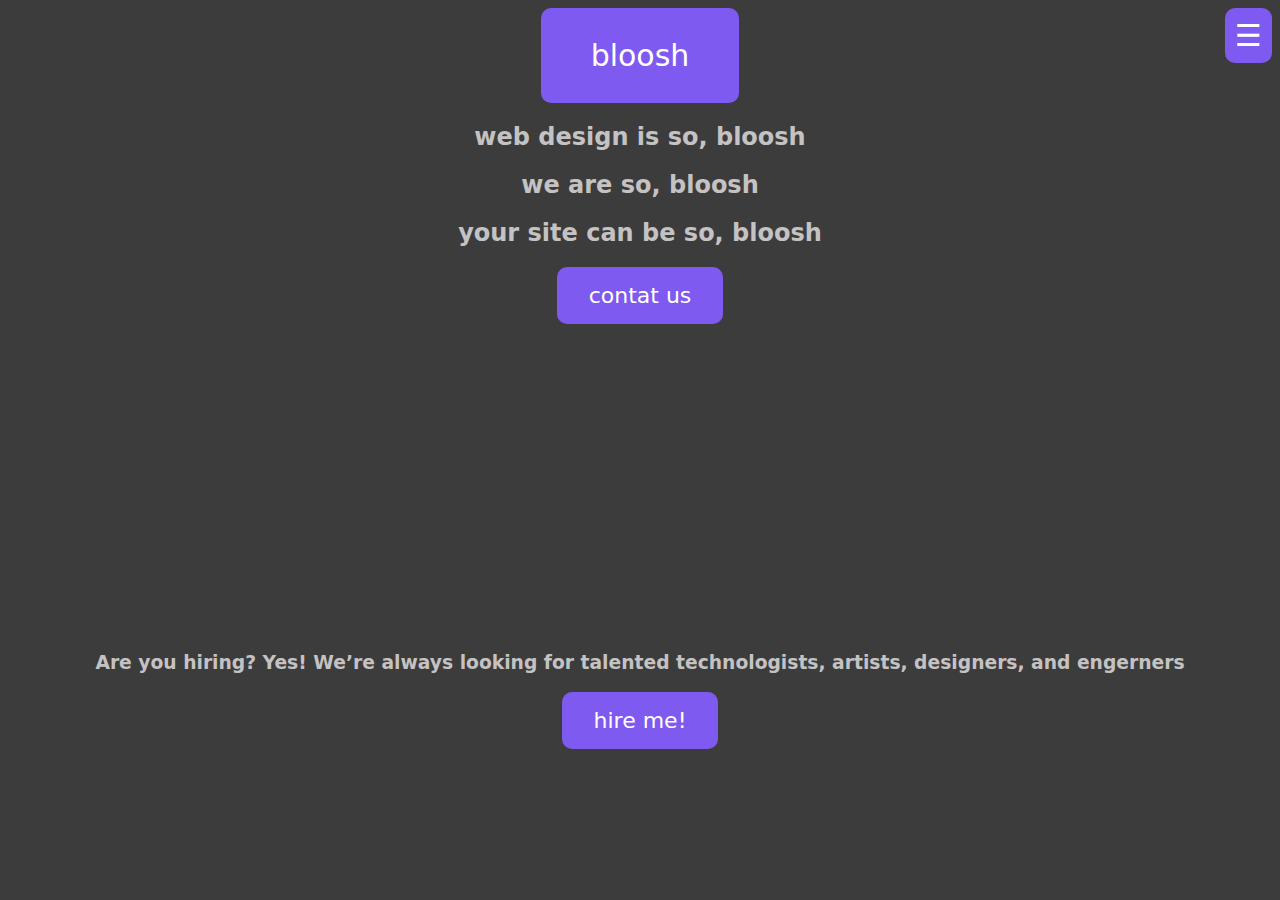
<file: index.html>
<!DOCTYPE html>
<html>
    <head>
      
 
<link rel="stylesheet" href="mystyle.css">

</head>

<body style="background-color:#3c3c3c;">



<div id="mySidenav" class="sidenav" font-family:system-ui>
  <a href="javascript:void(0)" class="closebtn" onclick="closeNav()">&times;</a>

  <button onclick="hello()"  class="button button7">About</button>
  <button onclick="hello()"  class="button button7">Services</button>
  <button onclick="hello()"  class="button button7">Clients</button>
  <button onclick="hello()"  class="button button7">Contact</button>
  <button onclick="hello1()"  class="button button7">login</button>
</div>





    
<div style="text-align:center;">
<button  class="button bloosh">bloosh</button>

</div>

<h2 style="color:#c4c2c2;font-family:system-ui">
            web design is so, bloosh</h2>
<h2 style="color:#c4c2c2;font-family:system-ui">
            we are so, bloosh </h2>
<h2 style="color:#c4c2c2;font-family:system-ui">
            your site can be so, bloosh</h2>


<div style="text-align: center;"> 
     <button onclick="hello1()"  class="button button7">contat us</button>

 </div>
 

 <hr>





 <h3 style="color:#c4c2c2;font-family:system-ui; text-align: center;">
    Are you hiring?
    Yes! We’re always looking for talented technologists, artists, designers, and engerners
    </h3>

    <div style="text-align: center;"> 
        <button onclick="jobs()"  class="button button7">hire me!</button>
   
    </div>
   


    
 <span class="button button4" style="font-size:30px;cursor:pointer" onclick="openNav()">&#9776; </span>
  

<script>
 
function hello(){  
alert("hello javatpoint user");  
}  

function jobs(){ 
    window.location.href = "/home/alter/dev/go/unit_15.2/jobs.html";

}

    function openNav() {
      document.getElementById("mySidenav").style.width = "100%";
    }
    
    function closeNav() {
      document.getElementById("mySidenav").style.width = "0";
    }
    </script>
</body>
</html>
</file>
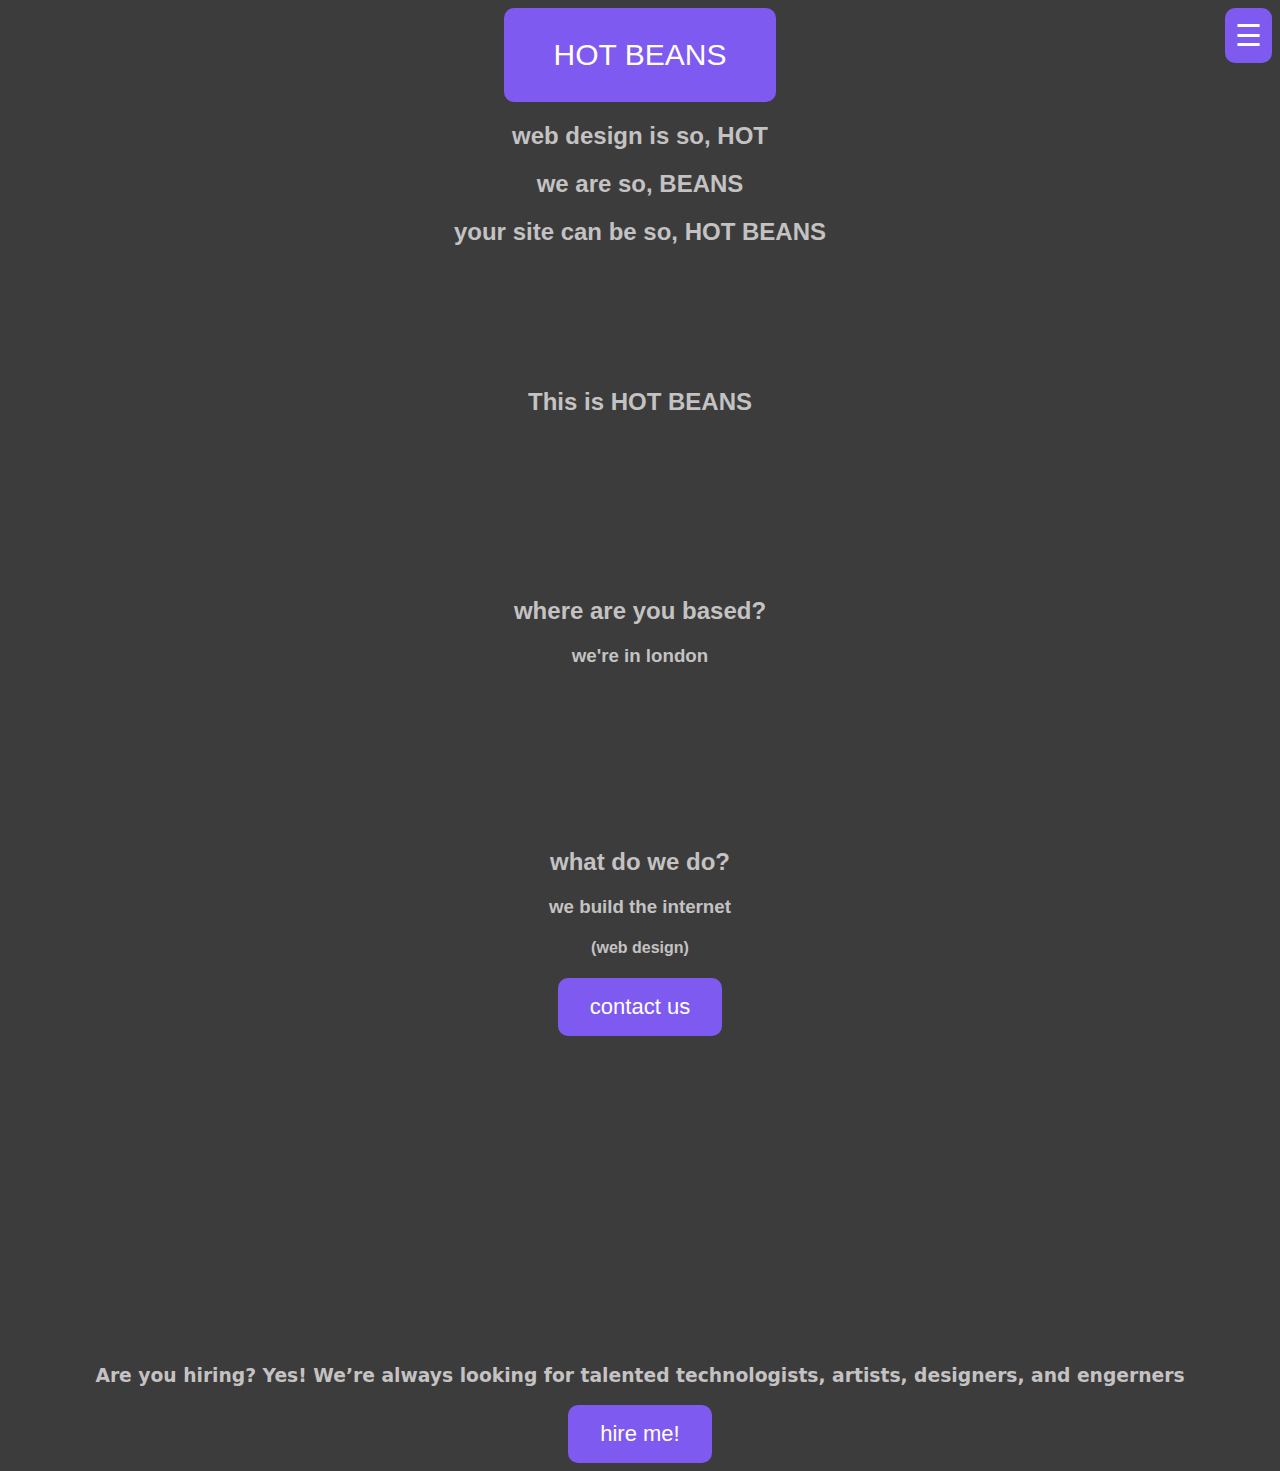
<file: site/index.html>
<!DOCTYPE html>
<html>
    <head>
      <script src="js.js"></script>
 
<link rel="stylesheet" href="mystyle.css">

</head>

<body style="background-color:#3c3c3c;">




  <div id="mySidenav" class="sidenav" font-family:system-ui>
    <a href="javascript:void(0)" class="closebtn" onclick="closeNav()">&times;</a>
    <button onclick="window.location.href='./index.html';"  class="button button7">home</button>
    <button onclick="window.location.href='./the_team.html';"  class="button button7">the team</button>
    <button click="window.location.href='./jobs.html';"  class="button button7">jobs</button> 
  </div>
  




    
<div style="text-align:center;">
<button  class="button bloosh">HOT BEANS</button>

</div>

<h2 class="H2 H2222">web design is so, HOT</h2>
<h2 class="H2 H2222">we are so, BEANS </h2>
<h2 class="H2 H2222">your site can be so, HOT BEANS</h2>


<hr style="visibility: hidden; padding: 50px;">


<h2 class="H2 H2222">This is HOT BEANS</h2>


<hr style="visibility: hidden; padding: 70px;">

<h2 class="H2 H2222">where are you based?</h2>
<h3 class="H2 H2222">we're in london</h3>


<hr style="visibility: hidden; padding: 70px;">

<h2 class="H2 H2222">what do we do?</h2>
<h3 class="H2 H2222">we build the internet</h3>
<h4 class="H2 H2222">(web design)</h4>

<div style="text-align: center;"> 
     <button onclick="cus()"  class="button button7">contact us</button>

 </div>
 


 <hr style="visibility: hidden; padding: 150px;">





 <h3 style="color:#c4c2c2;font-family:system-ui; text-align: center;">
    Are you hiring?
    Yes! We’re always looking for talented technologists, artists, designers, and engerners
    </h3>

    <div style="text-align: center;"> 
        <button onclick="jobs()"  class="button button7">hire me!</button>
   
    </div>
   


    
 <span class="button button4" style="font-size:30px;cursor:pointer" onclick="openNav()">&#9776; </span>
  


</body>
</html>
</file>
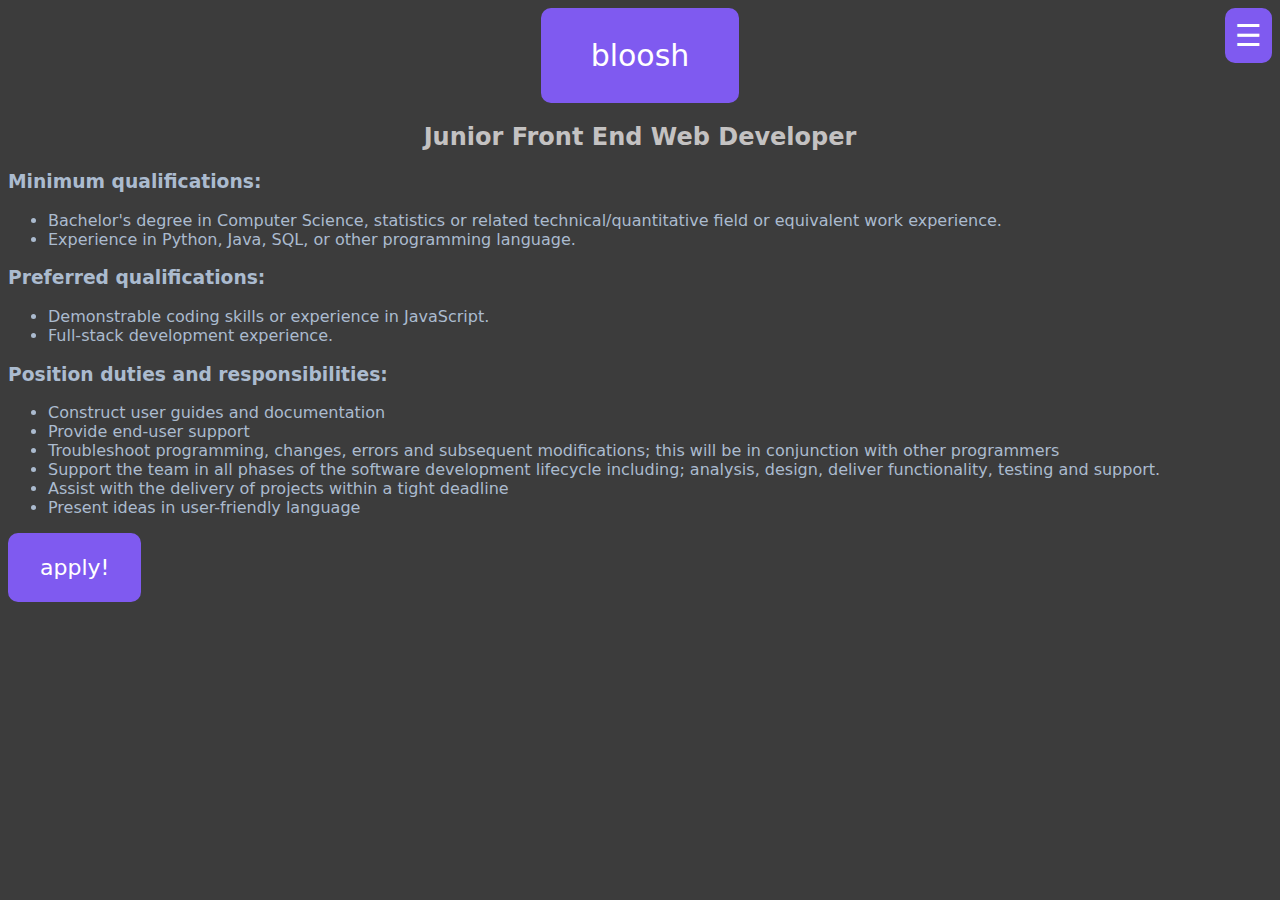
<file: jobs.html>
<!DOCTYPE html>
<html>
    <head>
      
 
<link rel="stylesheet" href="mystyle.css">

</head>

<body style="background-color:#3c3c3c;">



<div id="mySidenav" class="sidenav" font-family:system-ui>
  <a href="javascript:void(0)" class="closebtn" onclick="closeNav()">&times;</a>

  <button onclick="hello()"  class="button button7">About</button>
  <button onclick="hello()"  class="button button7">Services</button>
  <button onclick="hello()"  class="button button7">Clients</button>
  <button onclick="hello()"  class="button button7">Contact</button>
  <button onclick="hello1()"  class="button button7">login</button>
</div>

    
    
    
<div style="text-align:center;">
<button  class="button bloosh">bloosh</button>

</div>


    <span class="button button4" style="font-size:30px;cursor:pointer" onclick="openNav()">&#9776; </span>
  

    
<h2 style="color:#c4c2c2;font-family:system-ui">Junior Front End Web Developer</h2>

<h3 style="color:#abbbcf; font-family:system-ui">Minimum qualifications:</h3>
<ul style="color:#abbbcf; font-family:system-ui">
<li>Bachelor's degree in Computer Science, statistics or related technical/quantitative field or equivalent work experience.</li>
<li>Experience in Python, Java, SQL, or other programming language.</li>
</ul>


<h3 style="color:#abbbcf; font-family:system-ui">Preferred qualifications:</h3>
<ul style="color:#abbbcf; font-family:system-ui">
<li>Demonstrable coding skills or experience in JavaScript.</li>
<li>Full-stack development experience.</li>
</ul>

<h3 style="color:#abbbcf; font-family:system-ui"> Position duties and responsibilities:</h3>
    <ul style="color:#abbbcf; font-family:system-ui">
        <li>Construct user guides and documentation</li>
        <li>Provide end-user support</li>
        <li>Troubleshoot programming, changes, errors and subsequent modifications; this will
            be in conjunction with other programmers</li>
        <li>Support the team in all phases of the software development lifecycle including;
            analysis, design, deliver functionality, testing and support.</li>
        <li>Assist with the delivery of projects within a tight deadline</li>
        <li>Present ideas in user-friendly language</li>
      </ul>

<button class="button button1">apply!</button>



<script>
 
function hello(){  
alert("hello javatpoint user");  
}  

function hello1(){ 
window.location.replace("http://www.w3schools.com");
}

    function openNav() {
      document.getElementById("mySidenav").style.width = "100%";
    }
    
    function closeNav() {
      document.getElementById("mySidenav").style.width = "0";
    }
    </script>
</body>
</html>
</file>
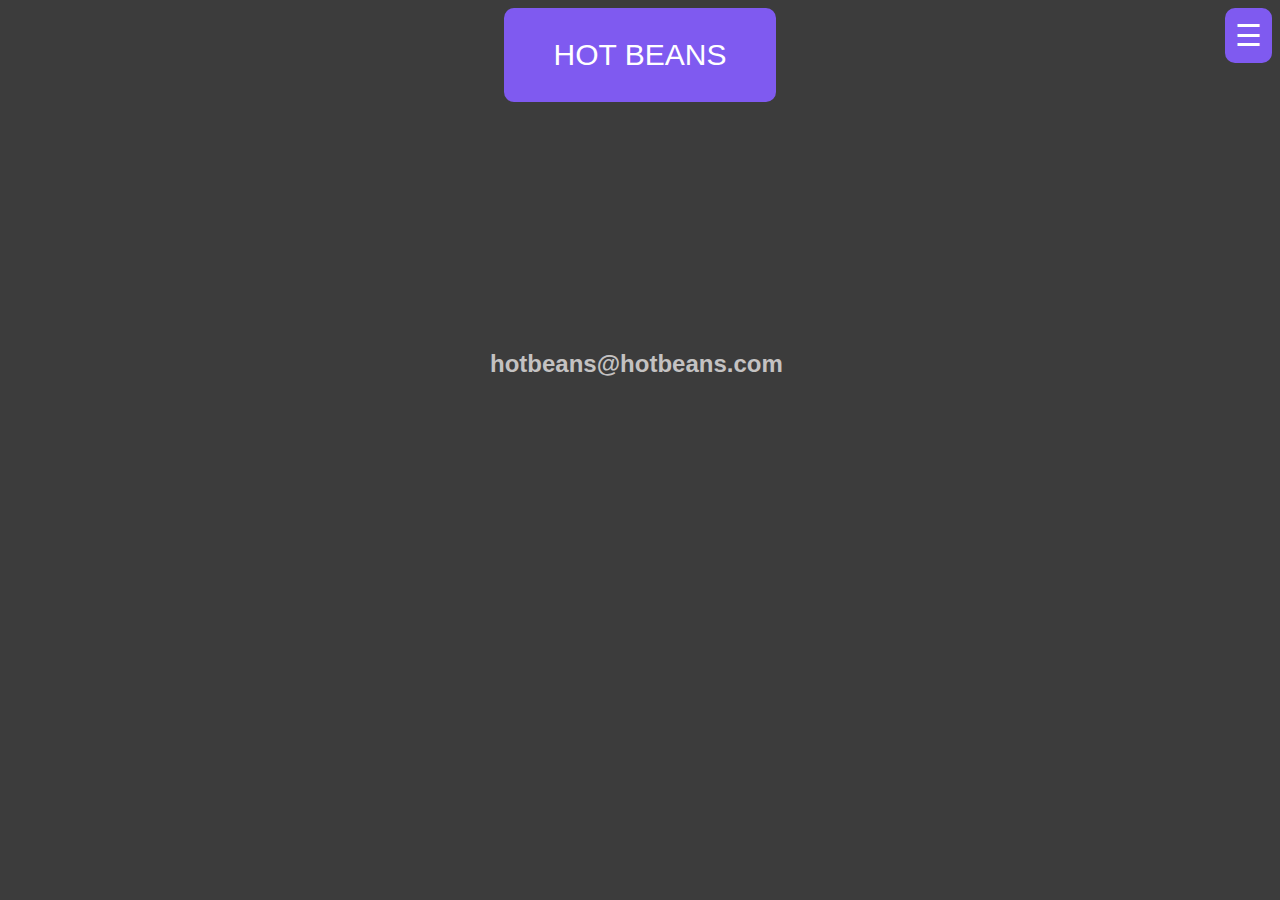
<file: site/contact-us.html>
<!DOCTYPE html>
<html>
    <head>
      <script src="js.js"></script>
 
<link rel="stylesheet" href="mystyle.css">

</head>

<body style="background-color:#3c3c3c;">

  <span class="button button4" style="font-size:30px;cursor:pointer" onclick="openNav()">&#9776; </span>

  <div id="mySidenav" class="sidenav" font-family:system-ui>
    <a href="javascript:void(0)" class="closebtn" onclick="closeNav()">&times;</a>
    <button onclick="window.location.href='./index.html';"  class="button button7">home</button>
    <button onclick="window.location.href='./the_team.html';"  class="button button7">the team</button>
    <button click="window.location.href='./jobs.html';"  class="button button7">jobs</button> 
  </div>
  




    
<div style="text-align:center;">
<button  class="button bloosh">HOT BEANS</button>

</div>





  <h2 class="centereddiv">hotbeans@hotbeans.com</h2>








  


</body>
</html>
</file>
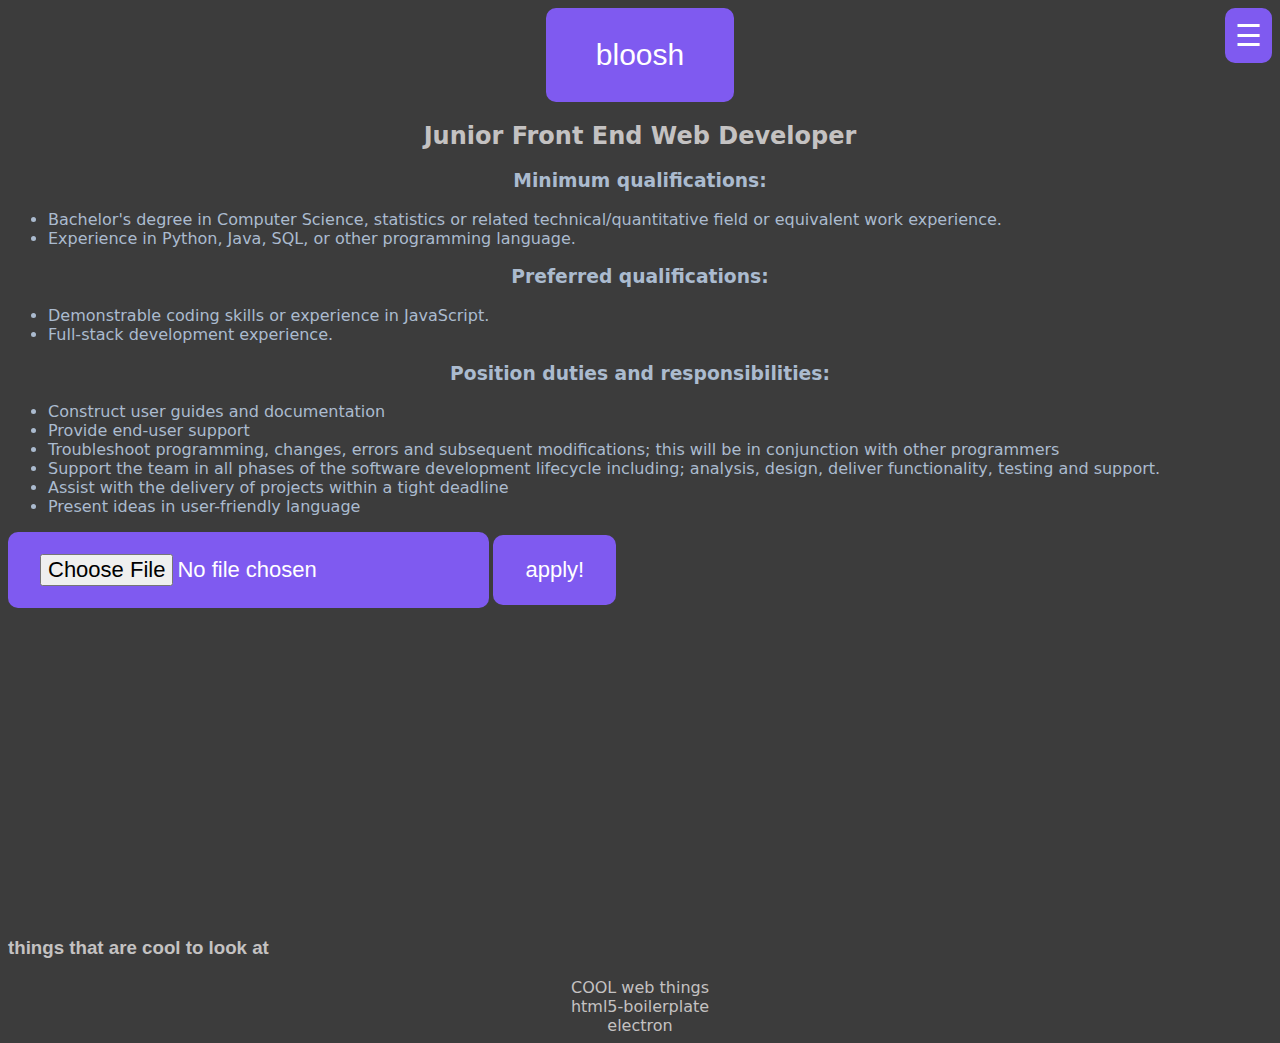
<file: site/jobs.html>
<!DOCTYPE html>
<html>
    <head>
      <script src="js.js"></script>
 
<link rel="stylesheet" href="mystyle.css">

</head>

<body style="background-color:#3c3c3c;">



  <div id="mySidenav" class="sidenav" font-family:system-ui>
    <a href="javascript:void(0)" class="closebtn" onclick="closeNav()">&times;</a>
    <button onclick="window.location.href='./index.html';"  class="button button7">home</button>
    <button onclick="window.location.href='./the_team.html';"  class="button button7">the team</button>
    <button click="window.location.href='./jobs.html';"  class="button button7">jobs</button> 
  </div>

    
    
    
<div style=" font-family: ROBOTO; text-align:center;">
<button  class="button bloosh">bloosh</button>

</div>


    <span class="button button4" style="font-size:30px;cursor:pointer" onclick="openNav()">&#9776; </span>
  

    
<h2 class="h2 H2222"style="color:#c4c2c2;font-family:system-ui">Junior Front End Web Developer</h2>

<h3 style="color:#abbbcf;   text-align: center; font-family:system-ui">Minimum qualifications:</h3>
<ul style="color:#abbbcf; font-family:system-ui">
<li>Bachelor's degree in Computer Science, statistics or related technical/quantitative field or equivalent work experience.</li>
<li>Experience in Python, Java, SQL, or other programming language.</li>
</ul>


<h3 style="color:#abbbcf;  text-align: center; font-family:system-ui">Preferred qualifications:</h3>
<ul style="color:#abbbcf; font-family:system-ui">
<li>Demonstrable coding skills or experience in JavaScript.</li>
<li>Full-stack development experience.</li>
</ul>

<h3 style="color:#abbbcf;  text-align: center; font-family:system-ui"> Position duties and responsibilities:</h3>
    <ul style="color:#abbbcf; font-family:system-ui">
        <li>Construct user guides and documentation</li>
        <li>Provide end-user support</li>
        <li>Troubleshoot programming, changes, errors and subsequent modifications; this will
            be in conjunction with other programmers</li>
        <li>Support the team in all phases of the software development lifecycle including;
            analysis, design, deliver functionality, testing and support.</li>
        <li>Assist with the delivery of projects within a tight deadline</li>
        <li>Present ideas in user-friendly language</li>
      </ul>

      <form
      enctype="multipart/form-data"
      action="http://localhost:3031/upload"
      method="post"
    >

    <input class="button button1" type="file"  name="file" >
    
      <input class="button button1" type="submit" value="apply!" />
    </form>

    

    <hr style="visibility: hidden; padding: 150px;">



    <h3>things that are cool to look at</h3>




    <ul style="list-style-type: none;  padding: 0; margin: 0; color: #c4c2c2; font-family:system-ui; text-align: center;text-decoration: none;"> 
      <li href="https://www.codewall.co.uk/free-web-development-tools-resources/">COOL web things</li>
      <li href="https://github.com/h5bp/html5-boilerplate">html5-boilerplate</li>
      <li href="https://www.electronjs.org//">electron</li>
    </ul>
    
</body>
</html>
</file>
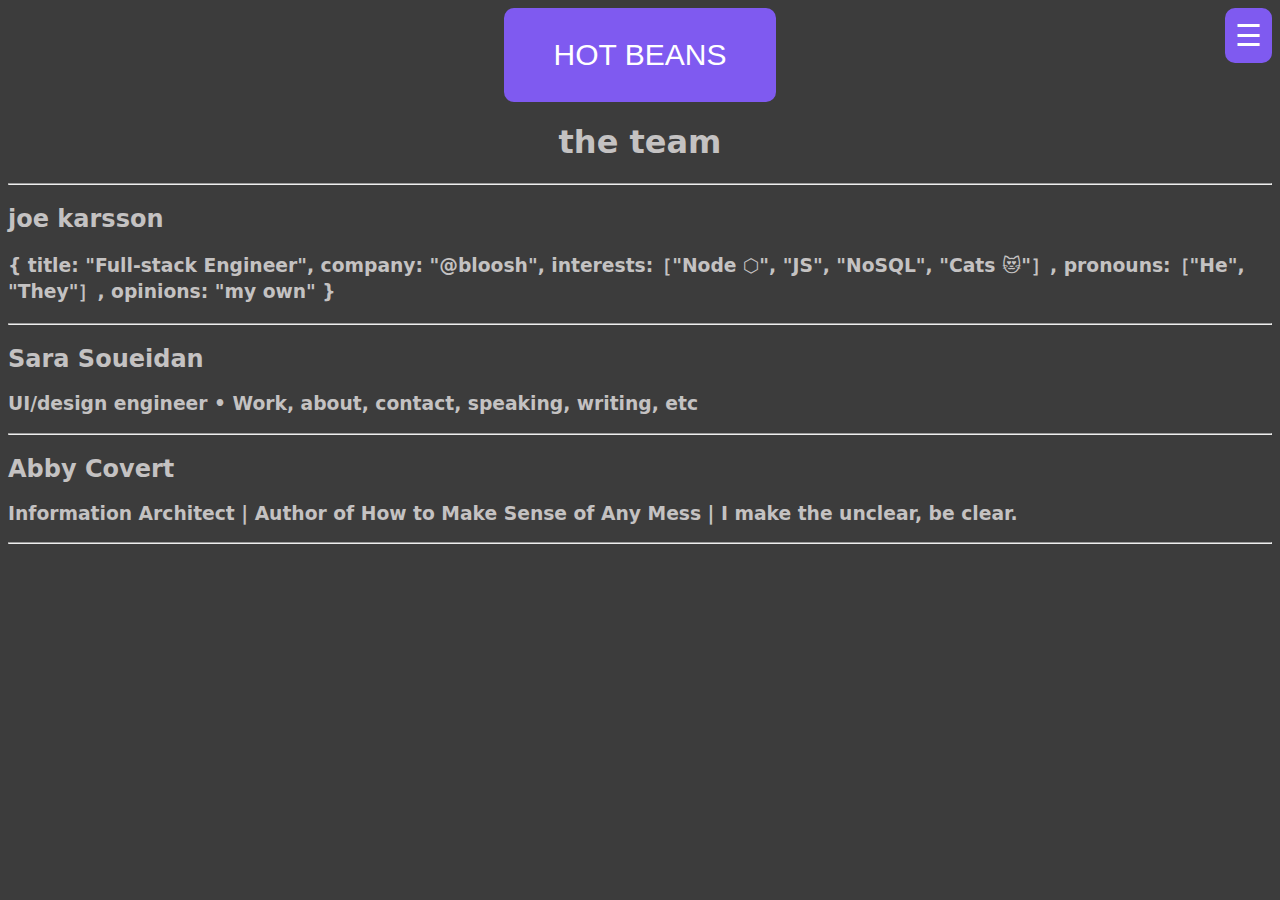
<file: site/the_team.html>
<!DOCTYPE html>
<html>
    <head>
      <script src="js.js"></script>
 
<link rel="stylesheet" href="mystyle.css">

</head>

<boby>
    

    <div id="mySidenav" class="sidenav" font-family:system-ui>
        <a href="javascript:void(0)" class="closebtn" onclick="closeNav()">&times;</a>
        <button onclick="window.location.href='./index.html';"  class="button button7">home</button>
        <button onclick="window.location.href='./the_team.html';"  class="button button7">the team</button>
        <button click="window.location.href='./jobs.html';"  class="button button7">jobs</button> 
      </div>
    
      <div style="text-align:center;">
        <button  class="button bloosh">HOT BEANS</button>
        
        </div>

<span class="button button4" style="font-size:30px;cursor:pointer" onclick="openNav()">&#9776; </span>
  

<h1 class="h2 H2222" style="color:#c4c2c2;font-family:system-ui">the team</h1>


<hr></hr>
    <h2 class="h2"  style="color:#c4c2c2; font-family:system-ui">joe karsson</h3>

        <h3 class="h2"  style="color:#c4c2c2; font-family:system-ui">{ title: "Full-stack Engineer", company: "@bloosh", interests:［"Node ⬡", "JS", "NoSQL", "Cats 😻"］, pronouns:［"He", "They"］, opinions: "my own" }</h3>
<hr></hr>
    <h2 class="h2"  style="color:#c4c2c2; font-family:system-ui">Sara Soueidan</h2>

        <h3 class="h2"  style="color:#c4c2c2; font-family:system-ui"> UI/design engineer • Work, about, contact, speaking, writing, etc</h3>
    
        <hr></hr>
    <h2 class="h2"  style="color:#c4c2c2; font-family:system-ui">Abby Covert</h2>
    
        <h3 class="h2"  style="color:#c4c2c2; font-family:system-ui;">Information Architect | Author of How to Make Sense of Any Mess | I make the unclear, be clear. </h3>      

        <hr></hr>



    
 


</body>
</html>
</file>
<file: mystyle.css>
.button {
  border: none;
  color: #ffffff;
  text-align: center;
  text-decoration: none;
  font-family: system-ui;
  display: inline-block;
  
  margin: 0px 0px;
  cursor: pointer;
}
.button1:focus { background-color: #7f5af0}


.button1 {background-color: #7f5af0; font-size: 22px; padding: 22px 32px; border-radius: 10px;} 
.bloosh  {background-color: #7f5af0;font-size: 30px;  padding: 30px 50px; border-radius: 10px;} 
.button4 {
 
  background-color: #7f5af0;
  padding: 10px 10px; 
  border-radius: 10px;
  position: absolute;
  top: 8px;
  right: 8px;
  font-size: 18px;
}

.button7{background-color: #7f5af0; font-size: 22px; padding: 16px 32px; border-radius: 10px;} 
    
        
        a:link {
  color: #518f72;
  background-color: transparent;
  text-decoration: none;
}

a:visited {
  color: #518f72;
  background-color: transparent;
  text-decoration: none;
}

a:hover {
  color: #518f72;
  background-color: transparent;
  text-decoration: underline;
}

a:active {
  color: #518f72;
  background-color: transparent;
  text-decoration: underline;
}


hr{

  visibility: hidden;
  padding: 150px;
  }
  

    
  
 
  


h2 {
  text-align: center;
}








.sidenav {
  height: 100%;
  width: 0;
  position: fixed;
  z-index: 1;
  top: 0;
  left: 0;
  background-color: #3c3c3c;;
  overflow-x: hidden;
  transition: 0.5s;
  padding-top: 60px;
  text-align:center;
}

.sidenav a {
  padding: 8px 8px 8px 32px;
  text-decoration: none;
  font-size: 25px;
  color: #818181;
  display: block;
  transition: 0.3s;

}

.sidenav a:hover{
  color: #f1f1f1;
}

.sidenav .closebtn {
  position: absolute;
  top: 0;
  right: 25px;
  font-size: 36px;
  margin-left: 50px;
}

@media screen and (max-height: 450px) {
  .sidenav {padding-top: 15px;}
  .sidenav a {font-size: 18px;}
}
</file>
<file: site/mystyle.css>
body {
  background-color:#3c3c3c;
  font-family: Arial, sans-serif;

}




.button {
  border: none;
  color: #ffffff;
  text-align: center;
  text-decoration: none;
  
  display: inline-block;
  background-color: #7f5af0;
  
  margin: 0px 0px;
  cursor: pointer;
}


.centereddiv {
  position: absolute;
  width: 300px;
  height: 200px;
  z-index: 15;
  top: 50%;
  left: 50%;
  margin: -100px 0 0 -150px;
}


.button1:focus { background-color: #7f5af0;


  font-family:ROBOTO;


}


.button1 { 

  font-size: 22px; 
  padding: 22px 32px; 
  border-radius: 10px;

} 
.bloosh  {
  
  background-color: #7f5af0;
  font-size: 30px;  
  padding: 30px 50px; 
  border-radius: 10px;

} 


.button4 {
 
  background-color: #7f5af0;
  padding: 10px 10px; 
  border-radius: 10px;
  position: absolute;
  top: 8px;
  right: 8px;
  font-size: 18px;
}

.button7{
  background-color: #7f5af0; 
  font-size: 22px; 
  padding: 16px 32px; 
  border-radius: 10px;

} 
    
a{
  color:#c4c2c2;
  
  text-align: center;
  text-decoration: none;
}


h3 {
  color:#c4c2c2;
  
}


h2 {
  color:#c4c2c2;
  

}

.H2222 {
  text-align: center;

}

h4 {
  color:#c4c2c2;
  

}






.sidenav {
  height: 100%;
  width: 0;
  position: fixed;
  z-index: 1;
  top: 0;
  left: 0;
  background-color: #3c3c3c;;
  overflow-x: hidden;
  transition: 0.5s;
  padding-top: 60px;
  text-align:center;
}

.sidenav a {
  padding: 8px 8px 8px 32px;
  text-decoration: none;
  font-size: 25px;
  color: #818181;
  display: block;
  transition: 0.3s;

}

.sidenav a:hover{
  color: #f1f1f1;
}

.sidenav .closebtn {
  position: absolute;
  top: 0;
  right: 25px;
  font-size: 36px;
  margin-left: 50px;
}

@media screen and (max-height: 450px) {
  .sidenav {padding-top: 15px;}
  .sidenav a {font-size: 18px;}
}
</file>
